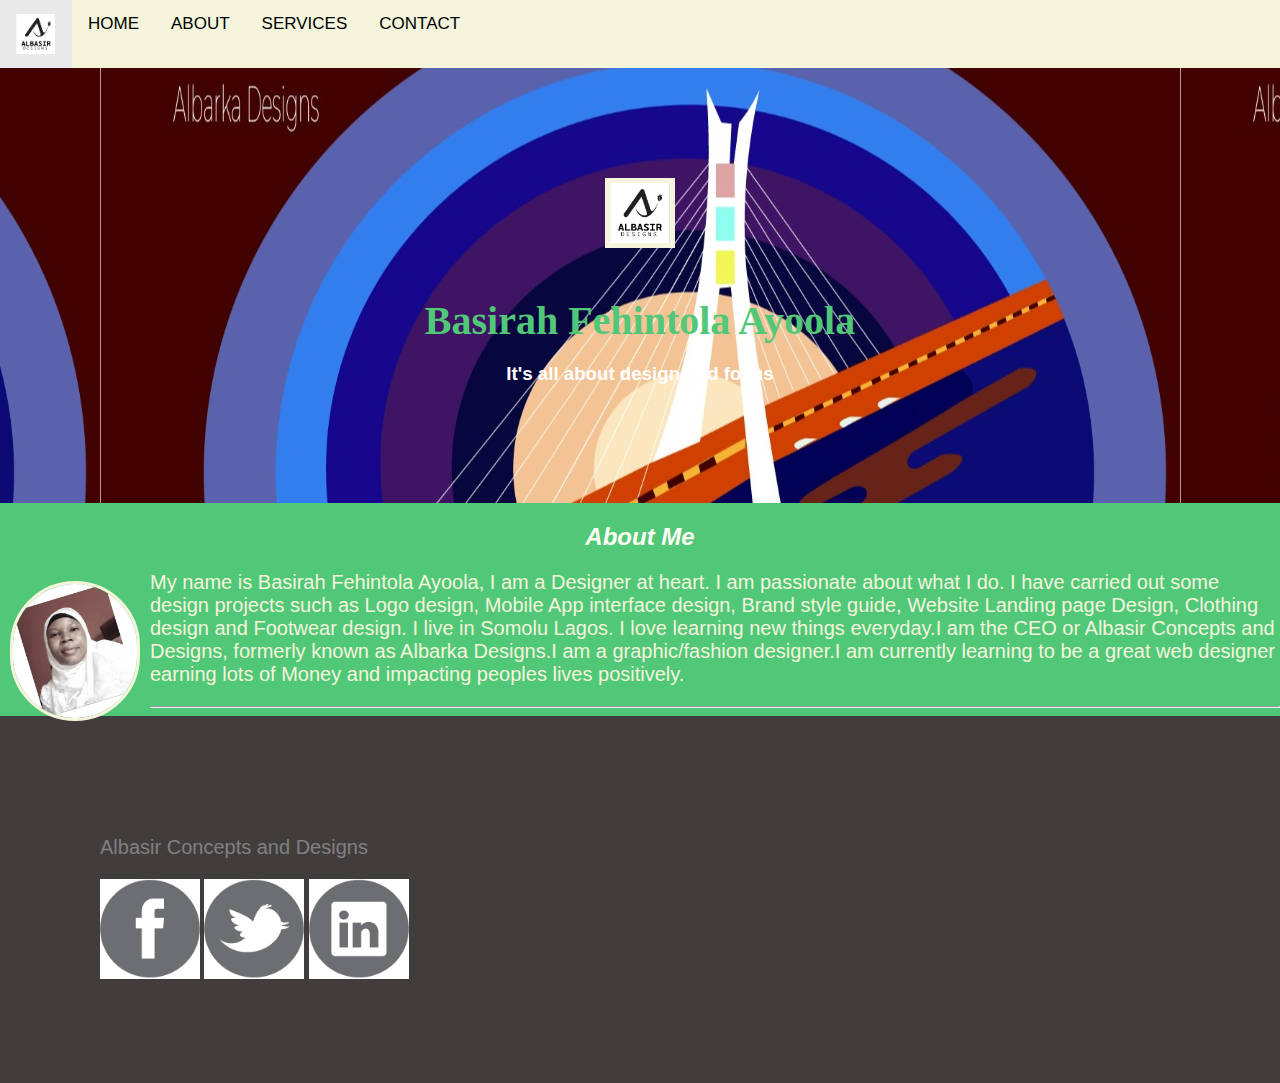
<file: index.html>
<!DOCTYPE html>
<html lang="en">
<head>
    <meta charset="UTF-8">
    <meta name="viewport" content="width=device-width, initial-scale=1, shrink-to-fit=no">
<link rel="stylesheet" href="css/style.css">
<link rel="stylesheet" href="https://cdn.jsdelivr.net/npm/bootstrap@4.6.2/dist/css/bootstrap.min.css" integrity="sha384-xOolHFLEh07PJGoPkLv1IbcEPTNtaed2xpHsD9ESMhqIYd0nLMwNLD69Npy4HI+N" crossorigin="anonymous">


 <meta http-equiv="X-UA-Compatible" content="IE=edge">
    <meta name="viewport" content="width=device-width, initial-scale=1.0">
    <title>HOME PAGE</title>
</head>

<body>
  <div class="topnav">
    <a class="logonav">
      <img src="image/logo.jpg" style="float: right; width: 40px; height: 40px;" alt="My business Logo">
    </a>
    <a class="active" href="index.html">HOME</a>
    <a class="active" href="about.html">ABOUT</a>
    <a class="active" href="hobby.html">SERVICES</a>
    <a class="active" href="contact.html">CONTACT</a>
    <a class="logonav">
  </div>
  <section class="home"> 
    <img class="logo" src="image/logo.jpg" style="width: 70px; height: 70px">
    <br>
    <br>
    <h1>Basirah Fehintola Ayoola</h1>
    <h3>It's all about design and focus</h3>
    </section>

    <h2>About Me</h2>
    <div class="about">
      <img class="profile" src="image/mySELF 1.jpg">
    <p>My name is Basirah Fehintola Ayoola, I am a Designer at heart. I am passionate about what I do. I have carried out some design projects such as Logo design, Mobile App interface design, Brand style guide, Website Landing page Design, Clothing design and Footwear design. I live in Somolu Lagos. I love learning new things everyday.I am the CEO or Albasir Concepts and Designs, formerly known as Albarka Designs.I am a graphic/fashion designer.I am currently learning to be a great web designer earning lots of Money and impacting peoples lives positively.</p>
    </div>
  

<hr>
<div class="footer">
 <p style="color:gray;">Albasir Concepts and Designs</p>
 <a href="https://web.facebook.com/?_rdc=1&_rdr"><img src="image/facebook.png"></a>
 <a href="https://twitter.com/i/flow/login"><img src="image/twitter.png"></a>
 <a href="https://www.linkedin.com/"><img src="image/linkedin.png"></a>
</div>

<script src="https://cdn.jsdelivr.net/npm/jquery@3.5.1/dist/jquery.slim.min.js" integrity="sha384-DfXdz2htPH0lsSSs5nCTpuj/zy4C+OGpamoFVy38MVBnE+IbbVYUew+OrCXaRkfj" crossorigin="anonymous"></script>
<script src="https://cdn.jsdelivr.net/npm/bootstrap@4.6.2/dist/js/bootstrap.bundle.min.js" integrity="sha384-Fy6S3B9q64WdZWQUiU+q4/2Lc9npb8tCaSX9FK7E8HnRr0Jz8D6OP9dO5Vg3Q9ct" crossorigin="anonymous"></script>
</body>
</html>
</file>
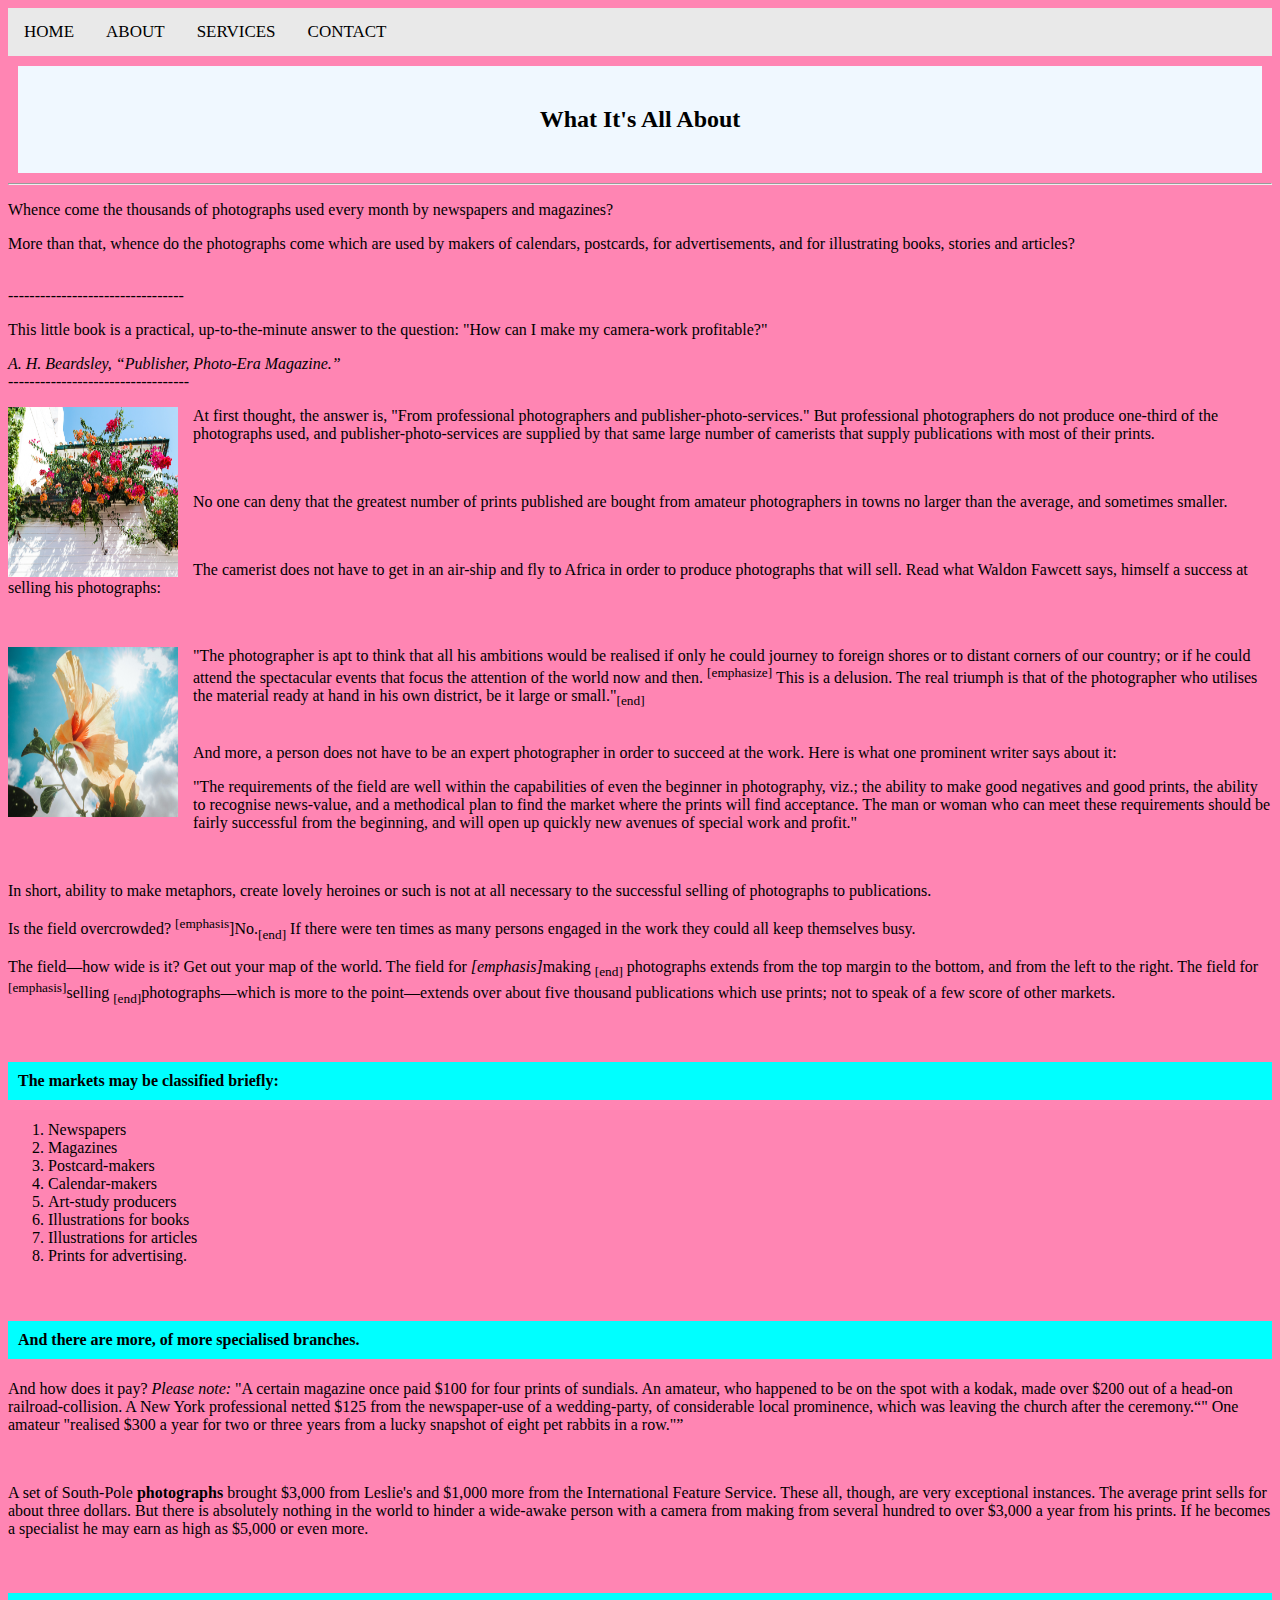
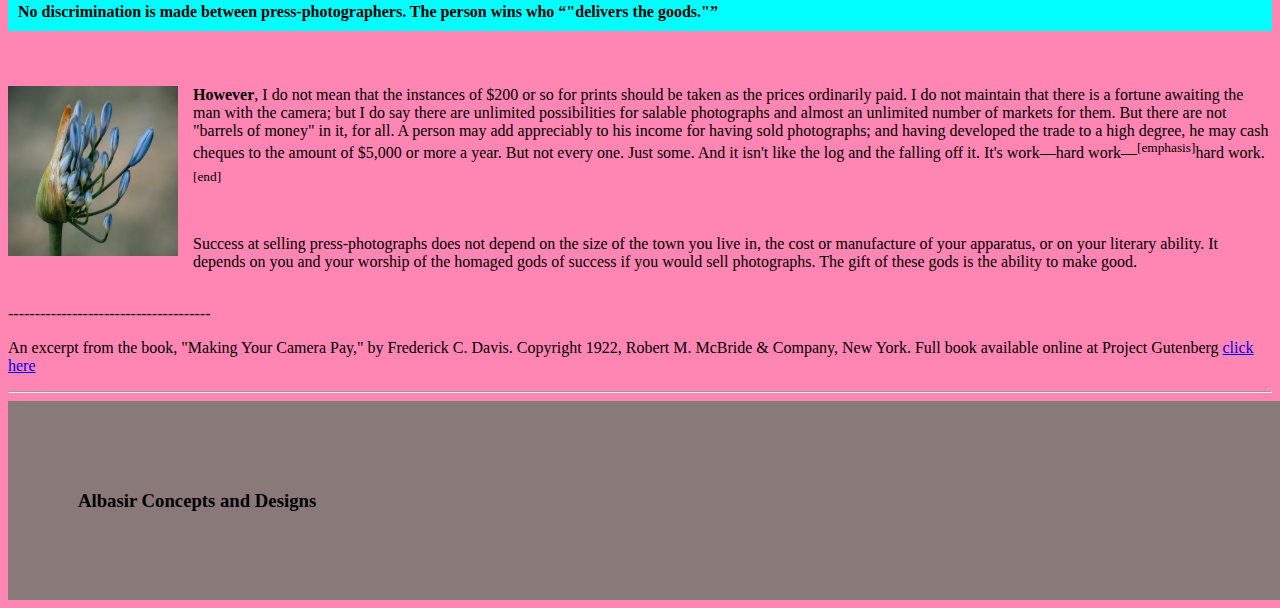
<file: book.html>
<!DOCTYPE html>
<html lang="en">
<head>
    <meta charset="UTF-8">
<link rel="stylesheet" href="css/book.css">

 <meta http-equiv="X-UA-Compatible" content="IE=edge">
    <meta name="viewport" content="width=device-width, initial-scale=1.0">
    <title>ABOUT</title>
</head>

<body>
    <div class="topnav">
        <a class="active" href="index.html">HOME</a>
        <a class="active" href="about.html">ABOUT</a>
        <a class="active" href="hobby.html">SERVICES</a>
        <a class="active" href="contact.html">CONTACT</a>
      </div>
  
    <h2>What It's All About</h2>
<hr>
<p class="top">Whence come the thousands of photographs used every month by newspapers and magazines?</p>

<p>More than that, whence do the photographs come which are used by makers of calendars, postcards, for advertisements, and for illustrating books, stories and articles?</p>
<br>
---------------------------------
<br>
<p>This little book is a practical, up-to-the-minute answer to the question: "How can I make my camera-work profitable?"</p>

<cite>A. H. Beardsley, 
<q>Publisher, Photo-Era Magazine.</q></cite>

<br>
----------------------------------
<br>
<p><img src="image/flower1.jpg" alt="beautifull flower" style="width:170px;height:170px;margin-right:15px;">At first thought, the answer is, "From professional photographers and publisher-photo-services." But professional photographers do not produce one-third of the photographs used, and publisher-photo-services are supplied by that same large number of camerists that supply publications with most of their prints.</p>
<br>
<p>No one can deny that the greatest number of prints published are bought from amateur photographers in towns no larger than the average, and sometimes smaller.</p>
<br>
<p>The camerist does not have to get in an air-ship and fly to Africa in order to produce photographs that will sell. Read what Waldon Fawcett says, himself a success at selling his photographs:</p>
<br>
<p><img src="image/flower.jpg" alt="beautifull flower" style="width:170px;height:170px;margin-right:15px;">"The photographer is apt to think that all his ambitions would be realised if only he could journey to foreign shores or to distant corners of our country; or if he could attend the spectacular events that focus the attention of the world now and then. <sup>[emphasize]</sup> This is a delusion. The real triumph is that of the photographer who utilises the material ready at hand in his own district, be it large or small."<sub>[end]</sub></p>
<br>
And more, a person does not have to be an expert photographer in order to succeed at the work. Here is what one prominent writer says about it:
<br>
<p>"The requirements of the field are well within the capabilities of even the beginner in photography, viz.; the ability to make good negatives and good prints, the ability to recognise news-value, and a methodical plan to find the market where the prints will find acceptance. The man or woman who can meet these requirements should be fairly successful from the beginning, and will open up quickly new avenues of special work and profit."</p>
<br>
<p>In short, ability to make metaphors, create lovely heroines or such is not at all necessary to the successful selling of photographs to publications.</p>

<p>Is the field overcrowded? <sup>[emphasis</sup>]No.<sub>[end]</sub> If there were ten times as many persons engaged in the work they could all keep themselves busy.</p>

<p>The field—how wide is it? Get out your map of the world. The field for<em> [emphasis]</em>making <sub>[end]</sub> photographs extends from the top margin to the bottom, and from the left to the right. The field for <sup>[emphasis]</sup>selling <sub>[end]</sub>photographs—which is more to the point—extends over about five thousand publications which use prints; not to speak of a few score of other markets.</p>
<br>
<h4>The markets may be classified briefly:</h4>
<ol>
<li>Newspapers</li>
<li>Magazines</li>
<li>Postcard-makers</li>
<li>Calendar-makers</li>
<li>Art-study producers</li>
<li>Illustrations for books</li>
<li>Illustrations for articles</li>
<li>Prints for advertising.</li>
</ol>
<br>
<h4>And there are more, of more specialised branches.</h4>

<p>And how does it pay? <i>Please note:</i> "A certain magazine once paid $100 for four prints of sundials. An amateur, who happened to be on the spot with a kodak, made over $200 out of a head-on railroad-collision. A New York professional netted $125 from the newspaper-use of a wedding-party, of considerable local prominence, which was leaving the church after the ceremony.<q>" One amateur "realised $300 a year for two or three years from a lucky snapshot of eight pet rabbits in a row."</q></p>
<br>
<p>A set of South-Pole <b>photographs</b> brought $3,000 from Leslie's and $1,000 more from the International Feature Service. These all, though, are very exceptional instances. The average print sells for about three dollars. But there is absolutely nothing in the world to hinder a wide-awake person with a camera from making from several hundred to over $3,000 a year from his prints. If he becomes a specialist he may earn as high as $5,000 or even more.</p>
<br>
<h4>No discrimination is made between press-photographers. The person wins who <q>"delivers the goods."</q></h4>
<br>
<p><img src="image/flower2.jpg" alt="beautifull flower" style="width:170px;height:170px;margin-right:15px;"><b>However</b>, I do not mean that the instances of $200 or so for prints should be taken as the prices ordinarily paid. I do not maintain that there is a fortune awaiting the man with the camera; but I do say there are unlimited possibilities for salable photographs and almost an unlimited number of markets for them. But there are not "barrels of money" in it, for all. A person may add appreciably to his income for having sold photographs; and having developed the trade to a high degree, he may cash cheques to the amount of $5,000 or more a year. But not every one. Just some. And it isn't like the log and the falling off it. It's work—hard work—<sup>[emphasis]</sup>hard work.<sub>[end]</sub></p>
<br>
<p>Success at selling press-photographs does not depend on the size of the town you live in, the cost or manufacture of your apparatus, or on your literary ability. It depends on you and your worship of the homaged gods of success if you would sell photographs. The gift of these gods is the ability to make good.</p>
<br>
--------------------------------------
<p>An excerpt from the book, "Making Your Camera Pay," by Frederick C. Davis. Copyright 1922, Robert M. McBride & Company, New York. Full book available online at Project Gutenberg <a href="https://www.gutenberg.org/files/35709/35709-h/35709-h.htm">click here</a> </p>
<hr>
<div class="footer">
 <h3>Albasir Concepts and Designs</h3>
  </div>

</body>
</html>
</file>
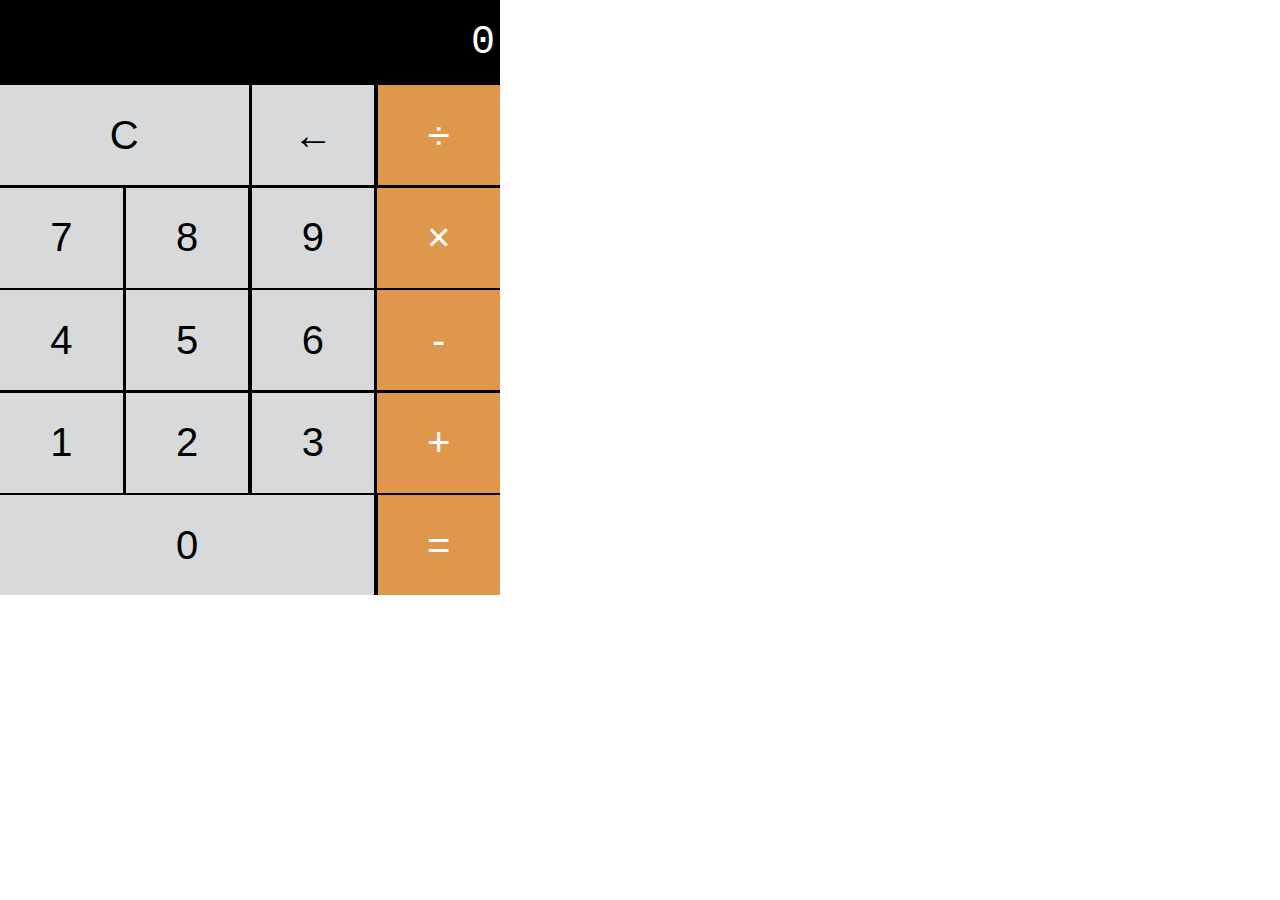
<file: calc.html>
<head>
    <title>Calculator</title>
    <link rel="stylesheet" href="css/calc.css">
    <meta charset="UTF-8">
    <meta name="viewport" content="width=device-width, initial-scale=1.0">
    <meta http-equiv="X-UA-Compatible" content="ie=edge">
  </head>
  
  <body>
    <div class="calc">
      <section class="screen">
        0
      </section>
      <section class="calc-buttons">
        <div class="calc-button-row">
          <button class="calc-button double ">C</button>
          <button class="calc-button">←</button>
          <button class="calc-button">÷</button>
        </div>
        <div class="calc-button-row">
          <button class="calc-button">7</button>
          <button class="calc-button">8</button>
          <button class="calc-button">9</button>
          <button class="calc-button">×</button>
        </div>
        <div class="calc-button-row">
          <button class="calc-button">4</button>
          <button class="calc-button">5</button>
          <button class="calc-button">6</button>
          <button class="calc-button">-</button>
        </div>
        <div class="calc-button-row">
          <button class="calc-button">1</button>
          <button class="calc-button">2</button>
          <button class="calc-button">3</button>
          <button class="calc-button">+</button>
        </div>
        <div class="calc-button-row">
          <button class="calc-button triple">0</button>
          <button class="calc-button">=</button>
        </div>
      </section>
    </div>
    <script src="js/calc.js"></script>
  </body>
  
  </html>
</file>
<file: css/style.css>
* {
  box-sizing: border-box;
}
body {
  background-color: #50c878;
  margin: 0;
  font-family: Arial, Helvetica, sans-serif;
}

.topnav {
  overflow: hidden;
  background-color: #f5f5dc;
}

.topnav a {
  float: left;
  display: block;
  color: black;
  text-align: center;
  padding: 14px 16px;
  text-decoration: none;
  font-size: 17px;
}

.topnav a:hover {
  background-color: #e9e9e9;
  color: black;
}

.topnav a.active {
  background-color: #f5f5dc;
  color: black;
}

.topnav input[type=text] {
  float: right;
  padding: 6px;
  margin-top: 8px;
  margin-right: 16px;
  border: none;
  font-size: 17px;
}

@media screen and (max-width: 600px) {
  .topnav a, .topnav input[type=text] {
    float: none;
    display: block;
    text-align: left;
    width: 100%;
    margin: 0;
    padding: 14px;
  }
  
  .topnav input[type=text] {
    border: 1px solid #ccc;  
  }
}


.about img {
border-style: solid;
float:left;
clear: both;
color: #f5f5dc;
margin: 10px;
width: 130px;
border-radius: 100px;
}
.logo{
width: 100%;
height: 150%;
padding: 5px;
background-color: #f5f5dc;
background-size: auto;
background-repeat: no-repeat;
background-size: contain;

}
section.home{
  padding-top: 110px;
  padding-bottom: 100px;
  background: url("../image/mydesign.jpeg") center center;
  background-attachment: fixed;
  color: #ffffff;
  text-align: center;
}
section.home p{
  font-size: 15px;
}
section.home h1{
  text-transform: inherit;
  margin-bottom: 10px;
}

img {
width: 100px;
float: center;
clear: none;

}

h1 {
  color: #50c878;
  text-align: center;
  font-size: 40px;
  font-family:Cambria, Cochin, Georgia, Times, 'Times New Roman', serif;
  }
  
  h2 {
      color: #fffff4;
      text-align: center;
      font-style: italic;
  }
  h3 {
    color: white;
text-align: center;
border: 20px;
  }
  p {
      color: #f5f5dc;
      letter-spacing: normal;
      text-transform: none;
      text-align: left;
      font-size: 20px;
  }
  .about{
    background-color: #50c878;
  }
  
  .footer{
    width: 100%;
    height: 100%;
    padding: 100px;
    background-color: rgb(66, 61, 61);
    background-size: auto;
    background-repeat: no-repeat;
    background-size: contain;
    text-align: left;
  }
  .footer p{
    text-align: left;
    color: #4700d8;
  }

.footer img{
  text-align: left;
  background: url("../image/Albasir.jpg");
}
</file>
<file: css/book.css>
body{
    background-color: #ff85b3;
    /*background-image: url("../image/flower.jpg");*/
    background-repeat: no-repeat;
}
.topnav {
    overflow: hidden;
    background-color: #e9e9e9;
  }
  
  .topnav a {
    float: left;
    display: block;
    color: black;
    text-align: center;
    padding: 14px 16px;
    text-decoration: none;
    font-size: 17px;
  }
  
  .topnav a:hover {
    background-color: #e9e9e9;
    color: black;
  }
  
  .topnav a.active {
    background-color: #e9e9e9;
    color: black;
  }
  
h2{
    text-align: center;
    border: 40px;
    padding: 40px;
    margin: 10px;
    background-color: aliceblue;
}
h4 {
    text-align: left;
    padding: 10px;
    background-color: aqua;
}
img {
    float: left;
  }
  .footer{
    width: 100%;
    height: 150%;
    padding: 70px;
    background-color: rgb(137, 121, 121);
    background-size: auto;
    background-repeat: no-repeat;
    background-size: contain;
    text-align: left;
  }
</file>
<file: css/calc.css>
* {
    box-sizing: border-box;
  }
  
  body {
    padding: 0;
    margin: 0;
  }
  
  .calc {
    width: 500px;
    background-color: black;
    color: white;
  }
  
  .screen {
    color: white;
    font-size: 40px;
    font-family: "Courier New", Courier, monospace;
    text-align: right;
    padding: 20px 5px;
  }
  
  .calc-button {
    background-color: #d8d9db;
    color: black;
    height: 100px;
    width: 24.5%;
    border: none;
    border-radius: 0;
    font-size: 40px;
    cursor: pointer;
  }
  
  .calc-button:hover {
    background-color: #ebebeb;
  }
  
  .calc-button:active {
    background-color: #bbbcbe;
  }
  
  .double {
    width: 49.7%;
  }
  
  .triple {
    width: 74.8%;
  }
  
  .calc-button:last-child {
    background-color: #df974c;
    color: white;
  }
  
  .calc-button:last-child:hover {
    background-color: #dfb07e;
  }
  
  .calc-button:last-child:active {
    background-color: #dd8d37;
  }
  
  .calc-button-row {
    display: flex;
    align-content: stretch;
    justify-content: space-between;
    margin-bottom: 0.5%;
  }
  
  .calc-button-row:last-child {
    padding-bottom: 0;
  }
</file>
